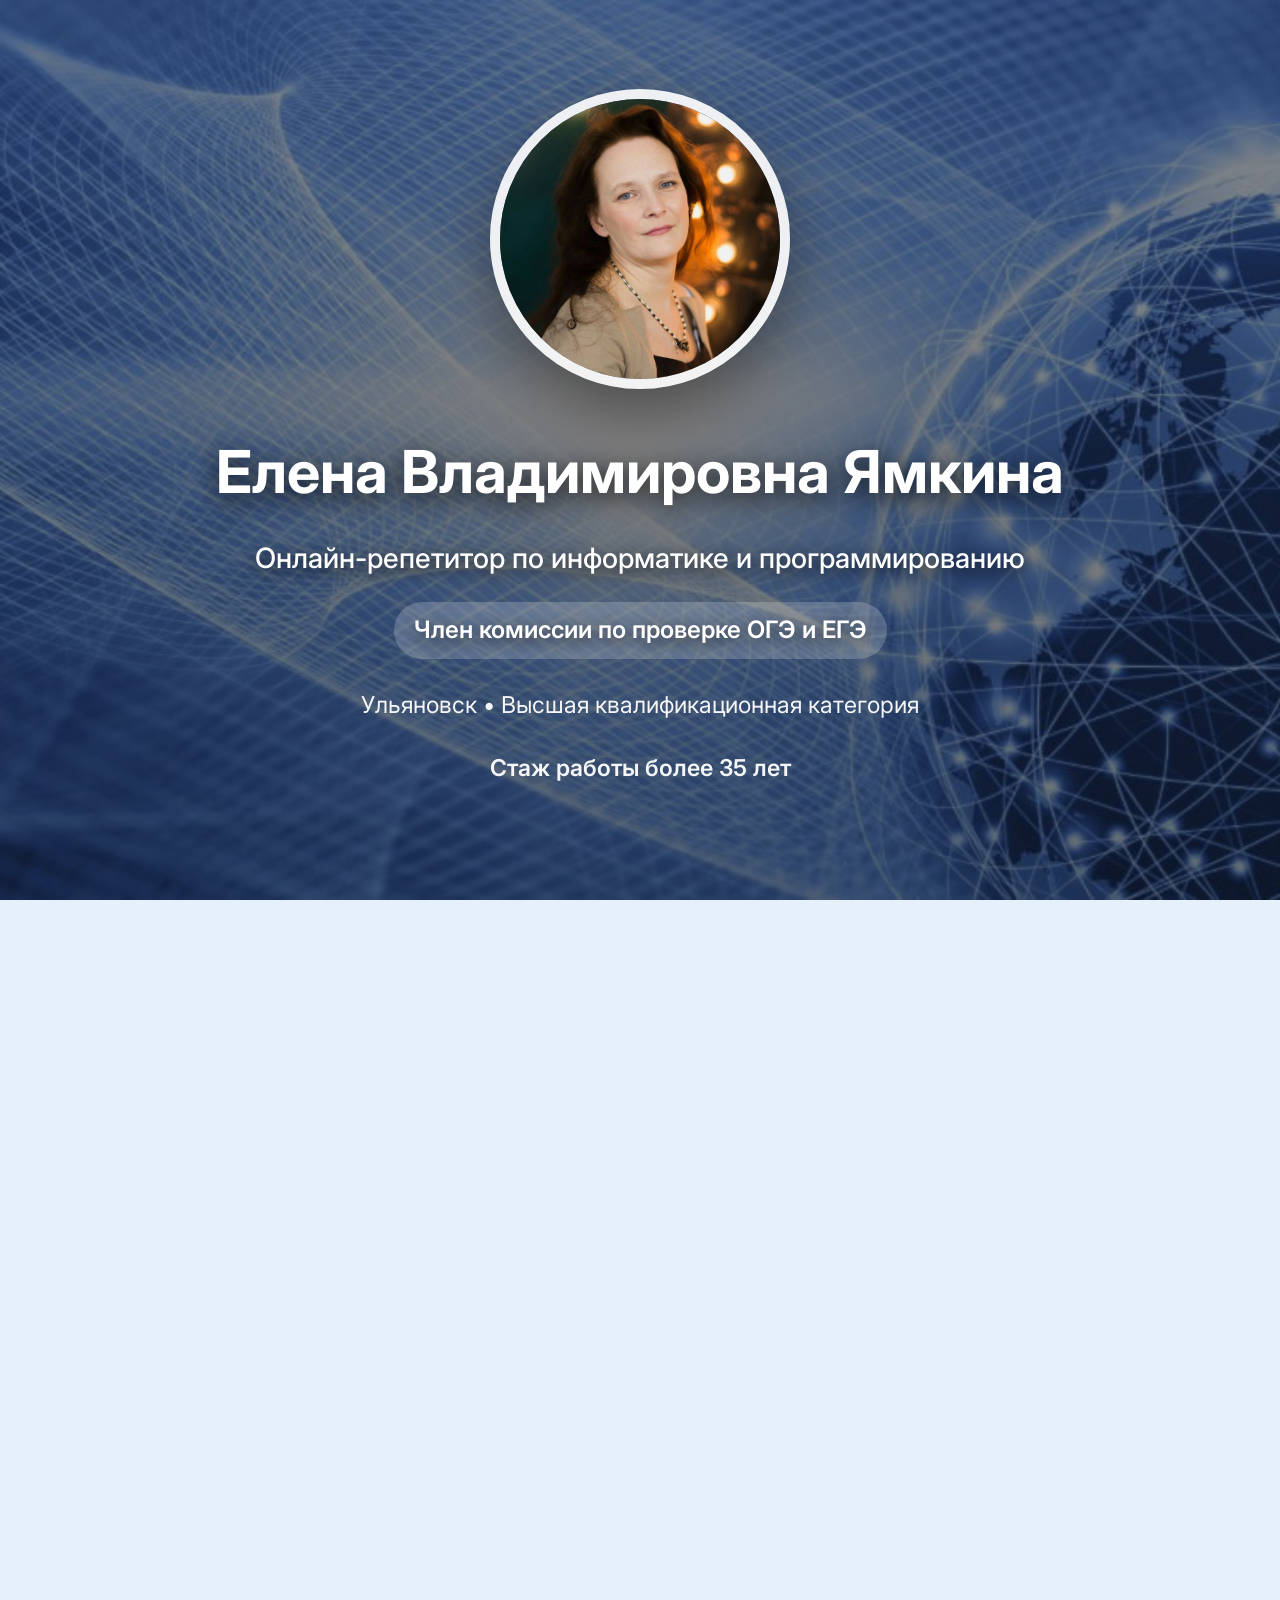
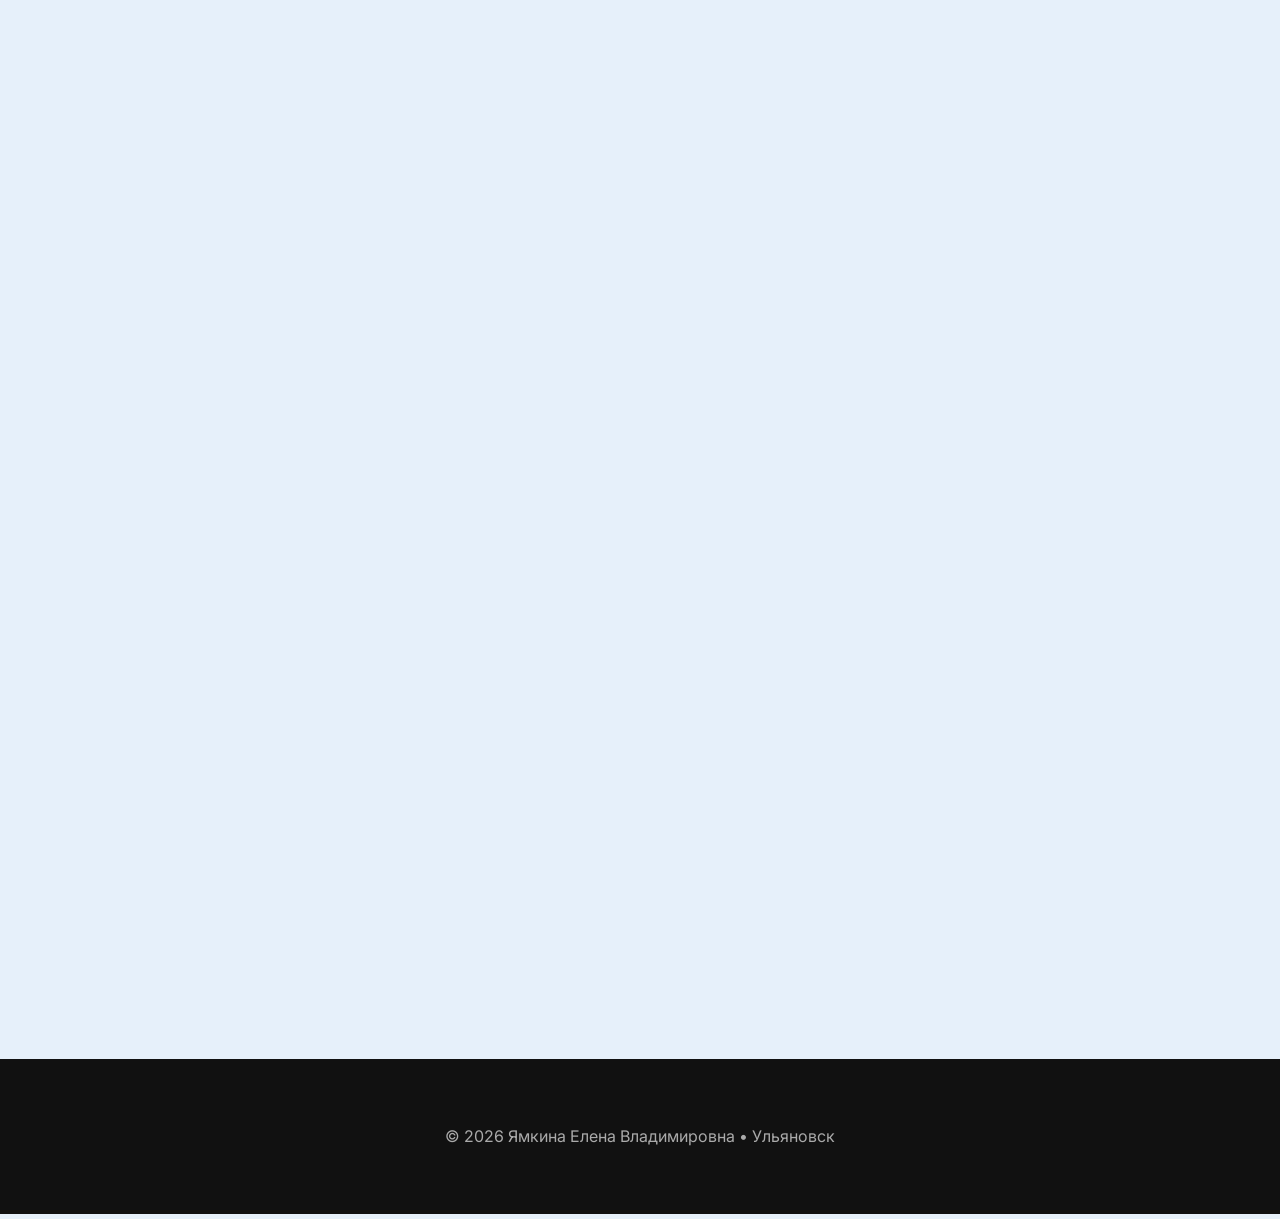
<file: yamkina.html>
<!DOCTYPE html>
<html lang="ru">
<head>
    <meta charset="UTF-8">
    <meta name="viewport" content="width=device-width, initial-scale=1.0">
    <meta name="description" content="Репетитор по информатике и программированию в Ульяновске — Ямкина Елена Владимировна">
    <meta name="keywords" content="репетитор информатика Ульяновск, ОГЭ ЕГЭ информатика, Python репетитор Ульяновск, Ямкина Елена Владимировна">
    <title>Ямкина Елена Владимировна — Репетитор по информатике и программированию</title>
    
    <link href="https://fonts.googleapis.com/css2?family=Inter:wght@400;500;600;700&display=swap" rel="stylesheet">
    
    <style>
        :root {
            --primary: #0066cc;
            --accent: #00c4d8;
        }
        body { 
            font-family: 'Inter', system-ui, sans-serif; 
            margin: 0; 
            background: #e6f0fa;   
            color: #222; 
            line-height: 1.7; 
        }
        header { 
            height: 100vh; 
            min-height: 720px;
            background: linear-gradient(rgba(0,0,0,0.45), rgba(0,0,0,0.55)), 
                        url('back.jpg') center/cover no-repeat fixed;
            display: flex; 
            align-items: center; 
            justify-content: center; 
            text-align: center; 
            color: white;
            position: relative;
        }
        .hero-content { z-index: 2; max-width: 860px; padding: 0 20px; }
        .photo { 
            width: 280px; height: 280px; border-radius: 50%; object-fit: cover;
            border: 10px solid rgba(255,255,255,0.9); box-shadow: 0 25px 60px rgba(0,0,0,0.4);
            margin-bottom: 25px;
        }
        h1 { font-size: 3.7rem; margin: 0 0 12px; font-weight: 700; text-shadow: 0 6px 25px rgba(0,0,0,0.75); }
        .subtitle { font-size: 1.75rem; margin: 8px 0; font-weight: 500; text-shadow: 0 4px 15px rgba(0,0,0,0.7); }
        .highlight { font-size: 1.5rem; font-weight: 600; margin: 12px 0; background: rgba(255,255,255,0.2); padding: 8px 20px; border-radius: 50px; display: inline-block; }

        .container { max-width: 1180px; margin: 0 auto; padding: 2rem 1rem; }
        .section { 
            background: white; margin: 3.5rem 0; padding: 4rem 3rem; border-radius: 24px; 
            box-shadow: 0 15px 45px rgba(0,0,0,0.09); 
            opacity: 0; 
            transform: translateY(80px); 
            transition: all 1.1s cubic-bezier(0.25, 0.1, 0.25, 1);
        }
        .section.visible { 
            opacity: 1; 
            transform: translateY(0); 
        }

        .services { 
            display: grid; 
            grid-template-columns: repeat(auto-fit, minmax(280px, 1fr)); 
            gap: 2rem; 
        }
        .service-card { 
            padding: 2.4rem 2rem; 
            border-radius: 20px; 
            background: #f0f7ff; 
            transition: all 0.4s ease; 
            cursor: pointer;
            border: 2px solid transparent;
        }
        .service-card:hover { 
            transform: translateY(-12px); 
            box-shadow: 0 25px 50px rgba(0,102,204,0.15); 
            border-color: var(--accent);
        }

        .price-card {
            background: #f0f7ff;
            padding: 2.8rem 2rem;
            border-radius: 20px;
            text-align: center;
            box-shadow: 0 10px 30px rgba(0,0,0,0.08);
        }

        .reviews-container {
            display: flex; 
            overflow-x: auto; 
            gap: 24px; 
            padding: 10px 0;
            scroll-snap-type: x mandatory;
            -webkit-overflow-scrolling: touch;
        }
        .review-card { 
            min-width: 340px; 
            background: #f0f7ff; 
            padding: 2rem; 
            border-radius: 22px; 
            border-left: 8px solid var(--accent); 
            scroll-snap-align: start;
            box-shadow: 0 10px 30px rgba(0,0,0,0.08);
            display: flex;
            flex-direction: column;
        }
        .review-card p { flex-grow: 1; }
        .review-author { margin-top: auto; padding-top: 15px; border-top: 1px solid #eee; }

        .btn { 
            background: var(--primary); color: white; padding: 16px 40px; border-radius: 50px; 
            text-decoration: none; font-weight: 600; display: inline-block; transition: all 0.4s;
            font-size: 1.05rem;
        }
        .btn:hover { background: #0052a3; transform: translateY(-4px); }

        form { max-width: 560px; margin: 0 auto; }
        input, textarea { width: 100%; padding: 16px; margin: 12px 0; border: 1px solid #ddd; border-radius: 12px; font-size: 1.05rem; }
        .form-button { text-align: center; margin-top: 25px; }

        .contacts-info { text-align: center; margin: 40px 0 20px; font-size: 1.2rem; }
        #form-message { text-align: center; margin: 20px 0; font-weight: 500; }
        footer { text-align: center; padding: 3rem; background: #111; color: #aaa; }

        /* Кнопка "Наверх" — улучшенная версия */
        .back-to-top {
            position: fixed;
            bottom: 30px;
            right: 30px;
            width: 60px;
            height: 60px;
            background: var(--primary);
            color: white;
            border: none;
            border-radius: 50%;
            font-size: 32px;
            font-weight: 700;
            display: none;
            align-items: center;
            justify-content: center;
            cursor: pointer;
            box-shadow: 0 10px 30px rgba(0, 102, 204, 0.35);
            transition: all 0.4s ease;
            z-index: 1000;
            line-height: 1;
            padding-bottom: 4px; /* небольшая корректировка для центрирования стрелки */
        }

        .back-to-top:hover {
            background: #0052a3;
            transform: translateY(-5px) scale(1.1);
            box-shadow: 0 15px 35px rgba(0, 102, 204, 0.45);
        }

        .back-to-top.show {
            display: flex;
        }

        @media (max-width: 768px) {
            .back-to-top {
                width: 54px;
                height: 54px;
                font-size: 28px;
                bottom: 20px;
                right: 20px;
            }
        }
    </style>
</head>
<body>
    <header id="header">
        <div class="hero-content">
            <img src="photo.jpg" alt="Ямкина Елена Владимировна" class="photo">
            <h1>Елена Владимировна Ямкина</h1>
            <p class="subtitle">Онлайн-репетитор по информатике и программированию</p>
            <p class="subtitle highlight">Член комиссии по проверке ОГЭ и ЕГЭ</p>
            <p style="font-size:1.45rem; opacity:0.95; margin-top:15px;">Ульяновск • Высшая квалификационная категория</p>
            <p style="font-size:1.45rem; opacity:0.95; font-weight:600;">Стаж работы более 35 лет</p>
        </div>
    </header>

    <div class="container">
        <div class="section">
            <h2 style="text-align:center; font-size:2.5rem;">Обо мне</h2>
            <p style="font-size:1.18rem; max-width:820px; margin:40px auto; text-align:center;">
                Учитель информатики высшей квалификационной категории, наставник по программированию в ДТЦ «Инженерка». 
                Эффективная подготовка к ОГЭ и ЕГЭ по информатике, а также обучение программированию на Python для школьников.
            </p>
        </div>

        <div class="section">
            <h2 style="text-align:center; font-size:2.5rem;">Услуги</h2>
            <div class="services">
                <div class="service-card" data-service="Подготовка к ОГЭ по информатике">
                    <h3>Подготовка к ОГЭ по информатике</h3>
                    <p>С нуля до результата. Полный курс: разбор каждого задания (1–15) + тысячи практики.</p>
                </div>
                <div class="service-card" data-service="Подготовка к ЕГЭ по информатике">
                    <h3>Подготовка к ЕГЭ по информатике</h3>
                    <p>Разбор типовых алгоритмов и сложных задач, отработка программирования.</p>
                </div>
                <div class="service-card" data-service="Программирование Python">
                    <h3>Программирование Python</h3>
                    <p>Курс для школьников с основами алгоритмики и проектной деятельностью.</p>
                </div>
            </div>
        </div>

        <div class="section prices">
            <h2 style="text-align:center; font-size:2.5rem;">Цены</h2>
            <div class="price-card">
                <p style="font-size:1.3rem; margin:0;"><strong>Индивидуальное занятие (60 минут)</strong></p>
                <ul style="list-style:none; padding:0; font-size:1.25rem; margin:25px 0;">
                    <li><strong>ОГЭ</strong> — 1800–2000 ₽</li>
                    <li><strong>ЕГЭ</strong> — 2500 ₽</li>
                    <li><strong>Продвинутый Python</strong> — 2000 ₽</li>
                </ul>
                <p>Пакеты занятий со скидкой. Первое пробное — по договорённости.</p>
            </div>
        </div>

        <div class="section">
            <h2 style="text-align:center; font-size:2.5rem; margin-bottom:2rem;">Отзывы учеников и родителей</h2>
            <div class="reviews-container">
                <div class="review-card">
                    <p>«Когда мы начинали в августе, я даже предположить не мог, что напишу на 90 баллов. Вы самый лучший репетитор!»</p>
                    <div class="review-author"><strong>Дмитрий К.</strong> <strong style="color:#0066cc;">90 баллов, ЕГЭ</strong></div>
                </div>
                <div class="review-card">
                    <p>«Начала в 10 классе и не пожалела. Информатика стала интересной. Сдала на 78 баллов.»</p>
                    <div class="review-author"><strong>Валерия Ч.</strong> <strong style="color:#0066cc;">78 баллов, ЕГЭ</strong></div>
                </div>
                <div class="review-card">
                    <p>«Спасибо большое! Без Вас я бы даже порога не набрала.»</p>
                    <div class="review-author"><strong>Лиза Б.</strong> <strong style="color:#0066cc;">оценка 5, ОГЭ</strong></div>
                </div>
                <div class="review-card">
                    <p>«Хочу выразить огромную благодарность. Вы лучший репетитор!»</p>
                    <div class="review-author"><strong>Максим П.</strong> <strong style="color:#0066cc;">80 баллов, ЕГЭ</strong></div>
                </div>
            </div>
        </div>

        <div class="section contacts" id="contact-section">
            <h2 style="text-align:center; font-size:2.5rem;">Запишитесь на занятие</h2>
            
            <form id="contact-form" action="https://formspree.io/f/xvznlbbe" method="POST">
                <input type="text" name="name" placeholder="Имя ученика / родителя" required>
                <input type="tel" name="phone" placeholder="Телефон для связи" required>
                <input type="email" name="email" placeholder="Email">
                <textarea id="message-field" name="message" rows="5" placeholder="Расскажите про уровень и цели..." required></textarea>
                
                <div class="form-button">
                    <button type="submit" class="btn">Отправить заявку</button>
                </div>
            </form>

            <div id="form-message"></div>

            <div class="contacts-info">
                <p><strong>Контакты для связи:</strong></p>
                <a href="https://t.me/it_school_73" target="_blank" class="btn" style="margin:8px;">Telegram</a>
                <a href="https://vk.ru/alenka_ul" target="_blank" class="btn" style="margin:8px;">VK</a>
                <a href="https://max.ru/join/RfUMt4bXMe0_Ogdfhi3f3-q7gJtHuHEp2bWW48k6rRU" target="_blank" class="btn" style="margin:8px;">MAX</a>
            </div>
        </div>
    </div>

    <footer>
        <p>© 2026 Ямкина Елена Владимировна • Ульяновск</p>
    </footer>

    <!-- Кнопка "Наверх" -->
    <button id="back-to-top" class="back-to-top" aria-label="Наверх">
        ↑
    </button>

    <script>
        const observer = new IntersectionObserver((entries) => {
            entries.forEach(entry => {
                if (entry.isIntersecting) {
                    entry.target.classList.add('visible');
                } else {
                    entry.target.classList.remove('visible');
                }
            });
        }, { 
            threshold: 0.0,
            rootMargin: "0px 0px -100px 0px" 
        });

        document.querySelectorAll('.section').forEach(section => observer.observe(section));

        document.querySelectorAll('.service-card').forEach(card => {
            card.addEventListener('click', () => {
                const serviceText = card.getAttribute('data-service');
                const messageField = document.getElementById('message-field');
                if (serviceText) messageField.value = `Хочу записаться на: ${serviceText}`;
                document.getElementById('contact-section').scrollIntoView({ behavior: 'smooth' });
            });
        });

        const form = document.getElementById('contact-form');
        const messageDiv = document.getElementById('form-message');

        form.addEventListener('submit', async (e) => {
            messageDiv.innerHTML = '<p style="color:#0066cc;">Отправляем заявку...</p>';
            try {
                const response = await fetch(form.action, {
                    method: 'POST',
                    body: new FormData(form),
                    headers: { 'Accept': 'application/json' }
                });
                if (response.ok) {
                    messageDiv.innerHTML = '<p style="color:green; font-size:1.1rem;">✅ Заявка успешно отправлена!</p>';
                    form.reset();
                } else {
                    messageDiv.innerHTML = '<p style="color:red;">Ошибка отправки. Попробуйте позже.</p>';
                }
            } catch (error) {
                messageDiv.innerHTML = '<p style="color:red;">Ошибка соединения. Напишите в Telegram или MAX.</p>';
            }
        });

        // Кнопка "Наверх"
        const backToTopButton = document.getElementById('back-to-top');

        window.addEventListener('scroll', () => {
            if (window.scrollY > 500) {
                backToTopButton.classList.add('show');
            } else {
                backToTopButton.classList.remove('show');
            }
        });

        backToTopButton.addEventListener('click', () => {
            window.scrollTo({
                top: 0,
                behavior: 'smooth'
            });
        });
    </script>
</body>
</html>
</file>
